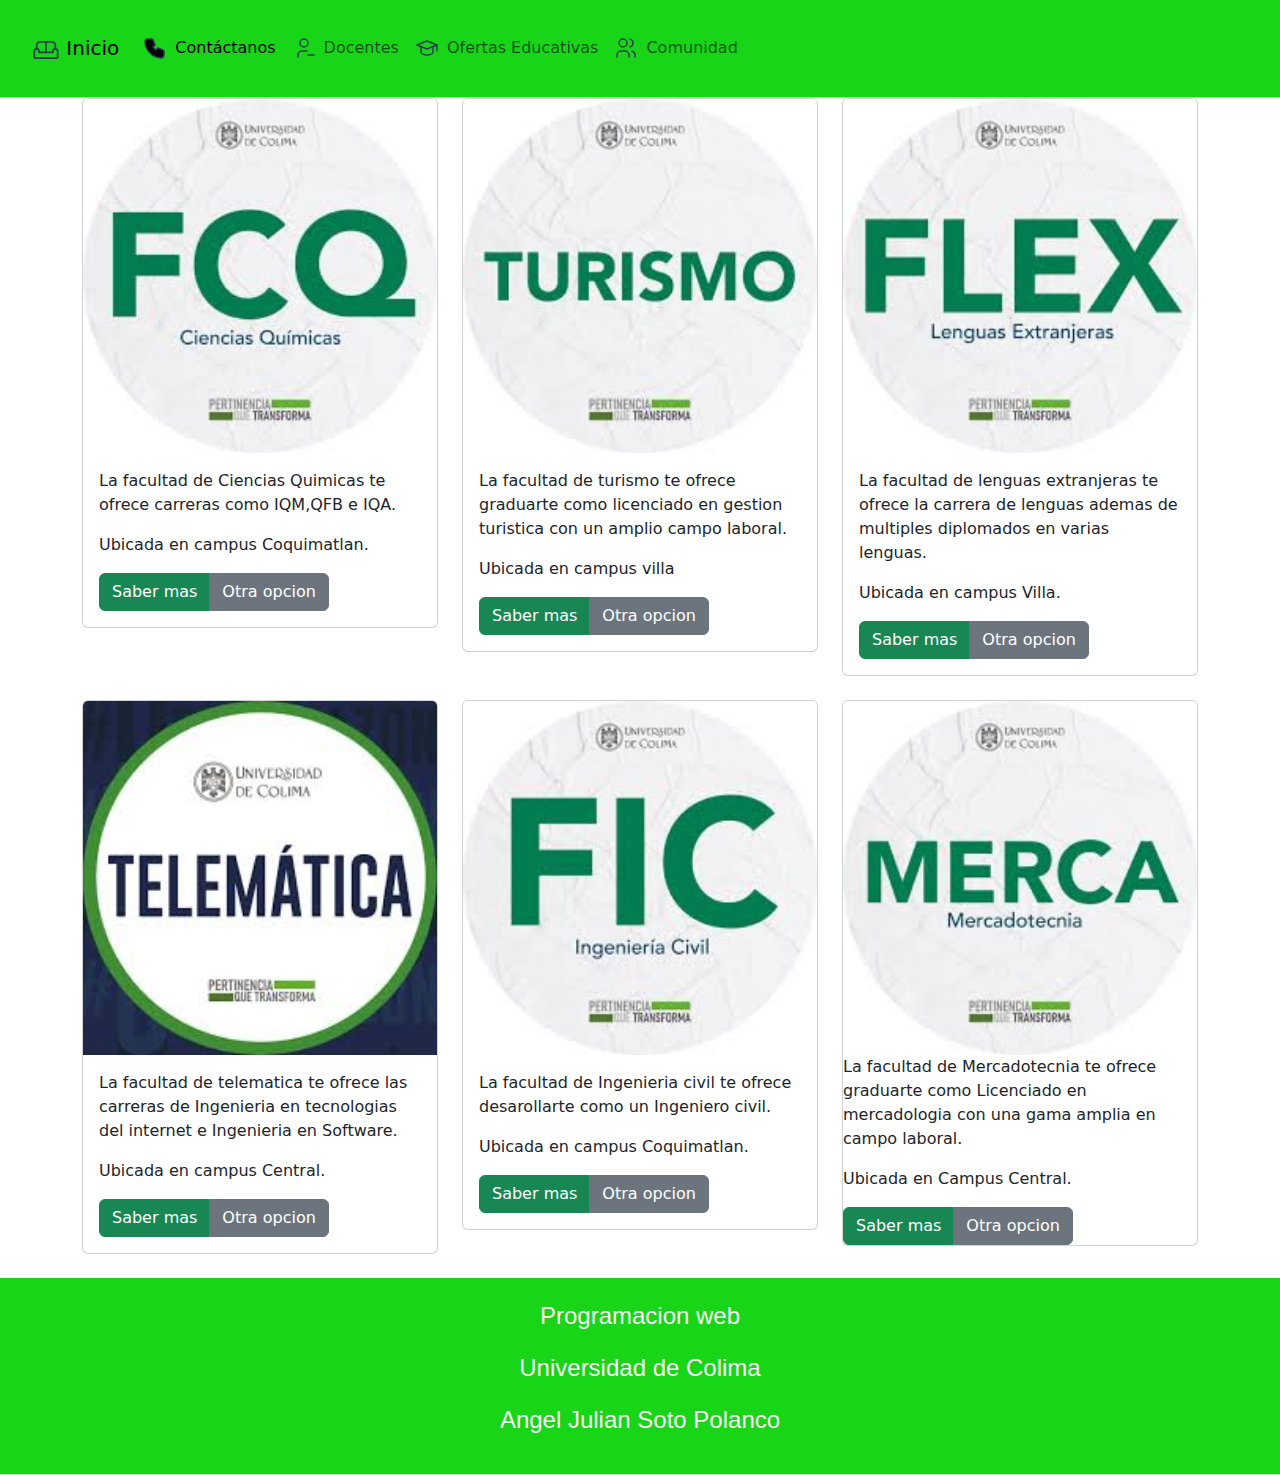
<file: index.html>
<!DOCTYPE html>
<html lang="en">
<head>
    <meta charset="UTF-8">
    <meta name="viewport" content="width=device-width, initial-scale=1.0">
    <title>Estructura</title>
    <link href="css/bootstrap.min.css" rel="stylesheet" type="text/css">
    <link href="css/styles.css" rel="stylesheet">
    <link rel="stylesheet" href="https://cdnjs.cloudflare.com/ajax/libs/font-awesome/6.0.0-beta3/css/all.min.css">
</head>
<body>
    <header>
        <nav class="navbar navbar-expand-lg bg-body-tertiary">
          <div class="container-fluid">
            
            <a class="navbar-brand" href="#">
              <svg xmlns="http://www.w3.org/2000/svg" class="icon icon-tabler icon-tabler-sofa" width="28" height="28" viewBox="0 0 24 24" stroke-width="1.5" stroke="#2c3e50" fill="none" stroke-linecap="round" stroke-linejoin="round">
                <path stroke="none" d="M0 0h24v24H0z" fill="none"/>
                <path d="M4 11a2 2 0 0 1 2 2v1h12v-1a2 2 0 1 1 4 0v5a1 1 0 0 1 -1 1h-18a1 1 0 0 1 -1 -1v-5a2 2 0 0 1 2 -2z" />
                <path d="M4 11v-3a3 3 0 0 1 3 -3h10a3 3 0 0 1 3 3v3" />
                <path d="M12 5v9" />
              </svg>
              Inicio
            </a>
      
            <button class="navbar-toggler" type="button" data-bs-toggle="collapse" data-bs-target="#navbarNav" aria-controls="navbarNav" aria-expanded="false" aria-label="Toggle navigation">
              <span class="navbar-toggler-icon"></span>
            </button>
      
            <div class="collapse navbar-collapse" id="navbarNav">
              <ul class="navbar-nav">
      
            
                <li class="nav-item">
                  <a class="nav-link active" href="#">
                    <svg xmlns="http://www.w3.org/2000/svg" class="icon icon-tabler icon-tabler-phone-filled" width="24" height="24" viewBox="0 0 24 24" stroke-width="1.5" stroke="#2c3e50" fill="none" stroke-linecap="round" stroke-linejoin="round">
                      <path stroke="none" d="M0 0h24v24H0z" fill="none"/>
                      <path d="M9 3a1 1 0 0 1 .877 .519l.051 .11l2 5a1 1 0 0 1 -.313 1.16l-.1 .068l-1.674 1.004l.063 .103a10 10 0 0 0 3.132 3.132l.102 .062l1.005 -1.672a1 1 0 0 1 1.113 -.453l.115 .039l5 2a1 1 0 0 1 .622 .807l.007 .121v4c0 1.657 -1.343 3 -3.06 2.998c-8.579 -.521 -15.418 -7.36 -15.94 -15.998a3 3 0 0 1 2.824 -2.995l.176 -.005h4z" fill="currentColor"/>
                    </svg>
                    Contáctanos
                  </a>
                </li>
      
            
                <li class="nav-item">
                  <a class="nav-link" href="#">
                    <svg xmlns="http://www.w3.org/2000/svg" class="icon icon-tabler icon-tabler-user-minus" width="24" height="24" viewBox="0 0 24 24" stroke-width="1.5" stroke="#2c3e50" fill="none" stroke-linecap="round" stroke-linejoin="round">
                      <path stroke="none" d="M0 0h24v24H0z" fill="none"/>
                      <path d="M8 7a4 4 0 1 0 8 0a4 4 0 0 0 -8 0" />
                      <path d="M6 21v-2a4 4 0 0 1 4 -4h4c.348 0 .686 .045 1.009 .128" />
                      <path d="M16 19h6" />
                    </svg>
                    Docentes
                  </a>
                </li>
      
                
                <li class="nav-item">
                  <a class="nav-link" href="#">
                    <svg xmlns="http://www.w3.org/2000/svg" class="icon icon-tabler icon-tabler-school" width="24" height="24" viewBox="0 0 24 24" stroke-width="1.5" stroke="#2c3e50" fill="none" stroke-linecap="round" stroke-linejoin="round">
                      <path stroke="none" d="M0 0h24v24H0z" fill="none"/>
                      <path d="M22 9l-10 -4l-10 4l10 4l10 -4v6" />
                      <path d="M6 10.6v5.4a6 3 0 0 0 12 0v-5.4" />
                    </svg>
                    Ofertas Educativas
                  </a>
                </li>
      
                
                <li class="nav-item">
                  <a class="nav-link" href="#">
                    <svg xmlns="http://www.w3.org/2000/svg" class="icon icon-tabler icon-tabler-users" width="24" height="24" viewBox="0 0 24 24" stroke-width="1.5" stroke="#2c3e50" fill="none" stroke-linecap="round" stroke-linejoin="round">
                      <path stroke="none" d="M0 0h24v24H0z" fill="none"/>
                      <path d="M9 7m-4 0a4 4 0 1 0 8 0a4 4 0 1 0 -8 0" />
                      <path d="M3 21v-2a4 4 0 0 1 4 -4h4a4 4 0 0 1 4 4v2" />
                      <path d="M16 3.13a4 4 0 0 1 0 7.75" />
                      <path d="M21 21v-2a4 4 0 0 0 -3 -3.85" />
                    </svg>
                    Comunidad
                  </a>
                </li>
      
              </ul>
            </div>
          </div>
        </nav>
      </header>
      
    <main>
        <div class="container">

            <div class="row">
              <div class="col-md-4">
                <div class="card mb-4 box-shadow">
                  <img class="card-img-top" data-src="holder.js/100px225?theme=thumb&amp;bg=55595c&amp;fg=eceeef&amp;text=Thumbnail" alt="Thumbnail [100%x225]" src="css/multimedia/fcqchida.jpeg" class="fcq">
                  <div class="card-body">
                    <p class="card-text">La facultad de Ciencias Quimicas te ofrece carreras como IQM,QFB e IQA.</p>
                     <p>Ubicada en campus Coquimatlan.</p>
                    <div class="d-flex justify-content-between align-items-center">
                      <div class="btn-group">
                        <button type="button" class="btn btn-success">Saber mas</button>
                        <button type="button" class="btn btn-secondary">Otra opcion</button>
                      </div>
                      <small class="text-muted"></small>
                    </div>
                  </div>
                </div>
              </div>
              <div class="col-md-4">
                <div class="card mb-4 box-shadow">
                  <img class="card-img-top" data-src="holder.js/100px225?theme=thumb&amp;bg=55595c&amp;fg=eceeef&amp;text=Thumbnail" alt="Thumbnail [100%x225]" src="css/multimedia/factur.jpeg" class="factur">
                  <div class="card-body">
                    <p class="card-text">La facultad de turismo te ofrece graduarte como licenciado en gestion turistica con un amplio campo laboral. </p>
                        <p>Ubicada en campus villa</p>
                    <div class="d-flex justify-content-between align-items-center">
                      <div class="btn-group">
                        <button type="button" class="btn btn-success">Saber mas</button>
                        <button type="button" class="btn btn-secondary">Otra opcion</button>
                      </div>
                      <small class="text-muted"></small>
                    </div>
                  </div>
                </div>
              </div>
              <div class="col-md-4">
                <div class="card mb-4 box-shadow">
                  <img class="card-img-top" data-src="holder.js/100px225?theme=thumb&amp;bg=55595c&amp;fg=eceeef&amp;text=Thumbnail" alt="Thumbnail [100%x225]" src="css/multimedia/flex.jpeg">
                  <div class="card-body">
                    <p class="card-text">La facultad de lenguas extranjeras te ofrece la carrera de lenguas ademas de multiples diplomados en varias lenguas.</p>
                        <p>Ubicada en campus Villa.</p>
                    <div class="d-flex justify-content-between align-items-center">
                      <div class="btn-group">
                        <button type="button" class="btn btn-success">Saber mas</button>
                        <button type="button" class="btn btn-secondary">Otra opcion</button>
                      </div>
                      <small class="text-muted"></small>
                    </div>
                  </div>
                </div>
              </div>
        
              <div class="col-md-4">
                <div class="card mb-4 box-shadow">
                  <img class="card-img-top" data-src="holder.js/100px225?theme=thumb&amp;bg=55595c&amp;fg=eceeef&amp;text=Thumbnail" alt="Thumbnail [100%x225]" src="css/multimedia/fdt.jpeg" class="fdt">
                  <div class="card-body">
                    <p class="card-text">La facultad de telematica te ofrece las carreras de Ingenieria en tecnologias del internet e Ingenieria en Software.</p>
                        <p>Ubicada en campus Central.</p>
                    </p>
                    <div class="d-flex justify-content-between align-items-center">
                      <div class="btn-group">
                        <button type="button" class="btn btn-success">Saber mas</button>
                        <button type="button" class="btn btn-secondary">Otra opcion</button>
                      </div>
                      <small class="text-muted"></small>
                    </div>
                  </div>
                </div>
              </div>
              
              <div class="col-md-4">
                <div class="card mb-4 box-shadow">
                  <img class="card-img-top" data-src="holder.js/100px225?theme=thumb&amp;bg=55595c&amp;fg=eceeef&amp;text=Thumbnail" alt="Thumbnail [100%x225]" src="css/multimedia/fic.jpeg" class="fic">
                  <div class="card-body">
                    <p class="card-text">La facultad de Ingenieria civil te ofrece desarollarte como un Ingeniero civil.</p>
                        <p>Ubicada en campus Coquimatlan.</p>
                    <div class="d-flex justify-content-between align-items-center">
                      <div class="btn-group">
                        <button type="button" class="btn btn-success">Saber mas</button>
                        <button type="button" class="btn btn-secondary">Otra opcion</button>
                      </div>
                      <small class="text-muted"></small>
                    </div>
                  </div>
                </div>
              </div>
        
              <div class="col-md-4">
                <div class="card mb-4 box-shadow">
                  <img class="card-img-top" data-src="css/multumedia/dp.jpg" alt="Thumbnail [100%x225]" src="css/multimedia/merca.jpeg" class="merca">
                    <p class="card-text">La facultad de Mercadotecnia te ofrece graduarte como Licenciado en mercadologia con una gama amplia en campo laboral.</p>
                        <p>Ubicada en Campus Central.</p>
                    <div class="d-flex justify-content-between align-items-center">
                      <div class="btn-group">
                        <button type="button" class="btn btn-success">Saber mas</button>
                        <button type="button" class="btn btn-secondary">Otra opcion</button>
                      </div>
                      <small class="text-muted"></small>
                    </div>
                  </div>
                </div>
              </div>
                  </div>
                </div>
            </div>
              </div>
            </div>
          </div>
        
       
        

    </main>
    <script src="js/popper.min.js"></script>
<footer>

    <p>Programacion web</p>
    <p>Universidad de Colima</p>
    <p>Angel Julian Soto Polanco</p>
</footer>
</body>
</html>
</file>
<file: css/styles.css>
header {
    background-color: #18d518;
    color: black; 
    padding: 20px;
    border-bottom: 1px solid #ccc; 
}

nav {
    background-color: transparent;
}
.navbar {
    background-color: transparent !important;
}
.fcq {
    width: 280px; 
    height: auto; 
}
.factur {
    width: 200px; 
    height: auto;
}
.flex {
    width: 200px;
    height: auto;
}
.fic {
    width: 200px; 
    height: auto; 
}
.merca {
    width: 200px; 
    height: auto; 
}
.fdt {
    width: 200px; 
    height: auto; 
}
.nav-link {
    display: flex; 
    align-items: center;
  }
  
  .nav-link svg {
    margin-right: 8px;
  }
  
  footer {
    background-color: #18d518;
    color: rgb(248, 244, 244); 
    padding: 20px;
    border-bottom: 1px solid #ccc; 
    text-align: center;
    font-family: 'Arial', sans-serif;
    font-size: 24px; 
   }
</file>
